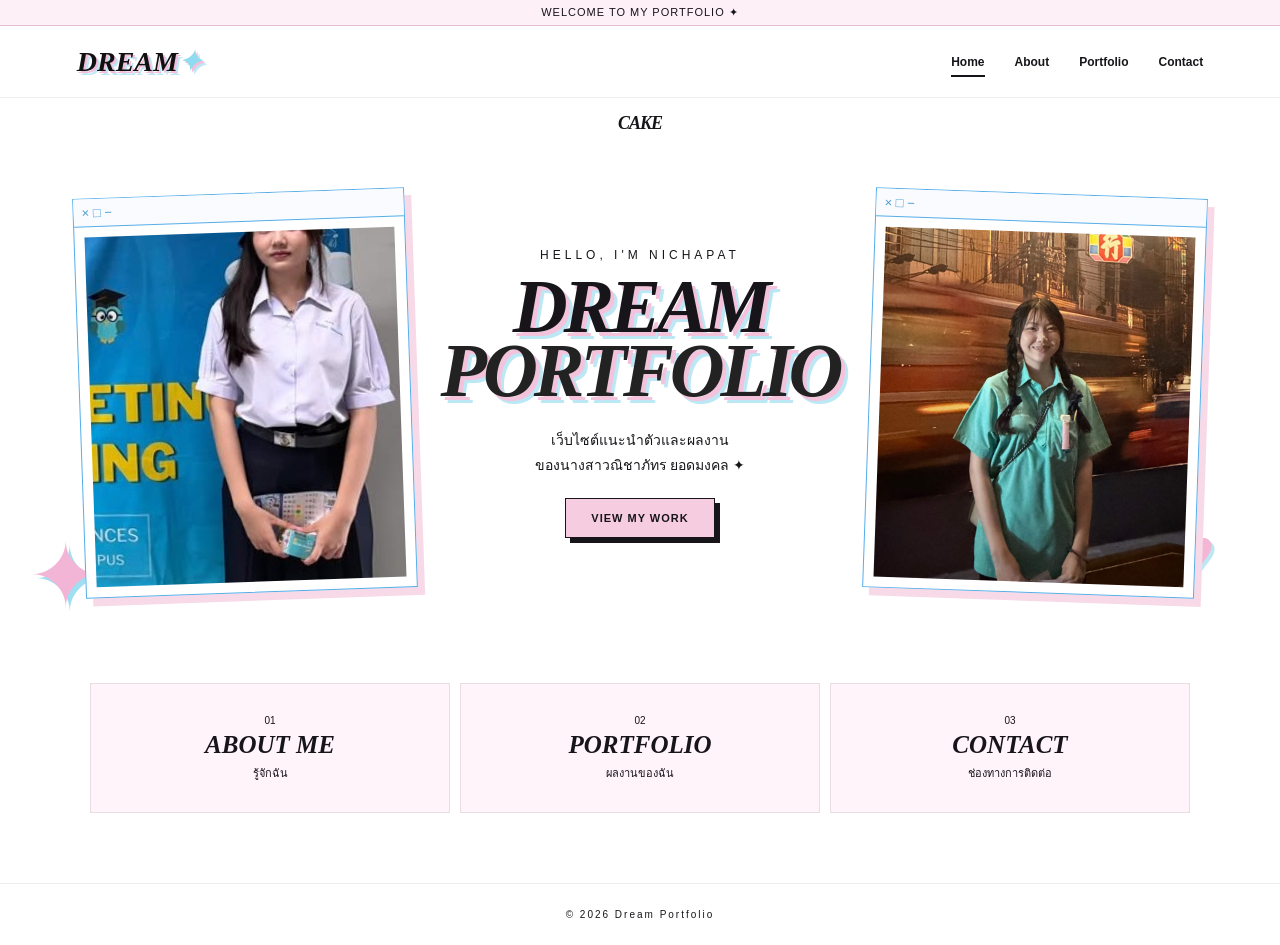
<file: index.html>
<!DOCTYPE html>
<html lang="th">

<head>
    <meta charset="UTF-8">
    <meta name="viewport" content="width=device-width, initial-scale=1.0">

    <title>Dream Portfolio</title>

    <link rel="stylesheet" href="style.css">
</head>

<body>

    <!-- แถบด้านบน -->
    <div class="topbar">
        WELCOME TO MY PORTFOLIO ✦
    </div>


    <!-- เมนู -->
    <header class="navbar">

        <a href="index.html" class="logo">
            DREAM<span>✦</span>
        </a>

        <nav>
            <a href="index.html" class="active">Home</a>
            <a href="about.html">About</a>
            <a href="portfolio.html">Portfolio</a>
            <a href="contact.html">Contact</a>
        </nav>

    </header>


    <!-- HERO -->
    <main>

        <section class="hero">

            <!-- รูปด้านซ้าย -->
            <div class="window left-window">

                <div class="window-bar">
                    × □ −
                </div>

                <!-- ⭐ ใส่รูปตรงนี้ -->
                <img src="P1.jpg" alt="My Photo">

            </div>


            <!-- ข้อความตรงกลาง -->
            <div class="hero-text">

                <p class="small-title">
                    HELLO, I'M NICHAPAT
                </p>

                <h1>
                    DREAM
                    <br>
                    <i>PORTFOLIO</i>
                </h1>

                <p>
                    เว็บไซต์แนะนำตัวและผลงาน
                    <br>
                    ของนางสาวณิชาภัทร ยอดมงคล ✦
                </p>

                <a href="portfolio.html" class="button">
                    VIEW MY WORK
                </a>

            </div>


            <!-- รูปด้านขวา -->
            <div class="window right-window">

                <div class="window-bar">
                    × □ −
                </div>

                <!-- ⭐ ใส่รูปตรงนี้ -->
                <img src="P2.jpg" alt="My Photo">

            </div>


            <!-- ของตกแต่ง -->
            <div class="star">✦</div>
            <div class="heart">♥</div>

        </section>


        <!-- ปุ่มไปหน้าอื่น -->
        <section class="quick-links">

            <a href="about.html">
                <span>01</span>
                <strong>ABOUT ME</strong>
                <small>รู้จักฉัน</small>
            </a>

            <a href="portfolio.html">
                <span>02</span>
                <strong>PORTFOLIO</strong>
                <small>ผลงานของฉัน</small>
            </a>

            <a href="contact.html">
                <span>03</span>
                <strong>CONTACT</strong>
                <small>ช่องทางการติดต่อ</small>
            </a>

        </section>

    </main>


    <footer>
        © 2026 Dream Portfolio
    </footer>

</body>
</html>
</file>
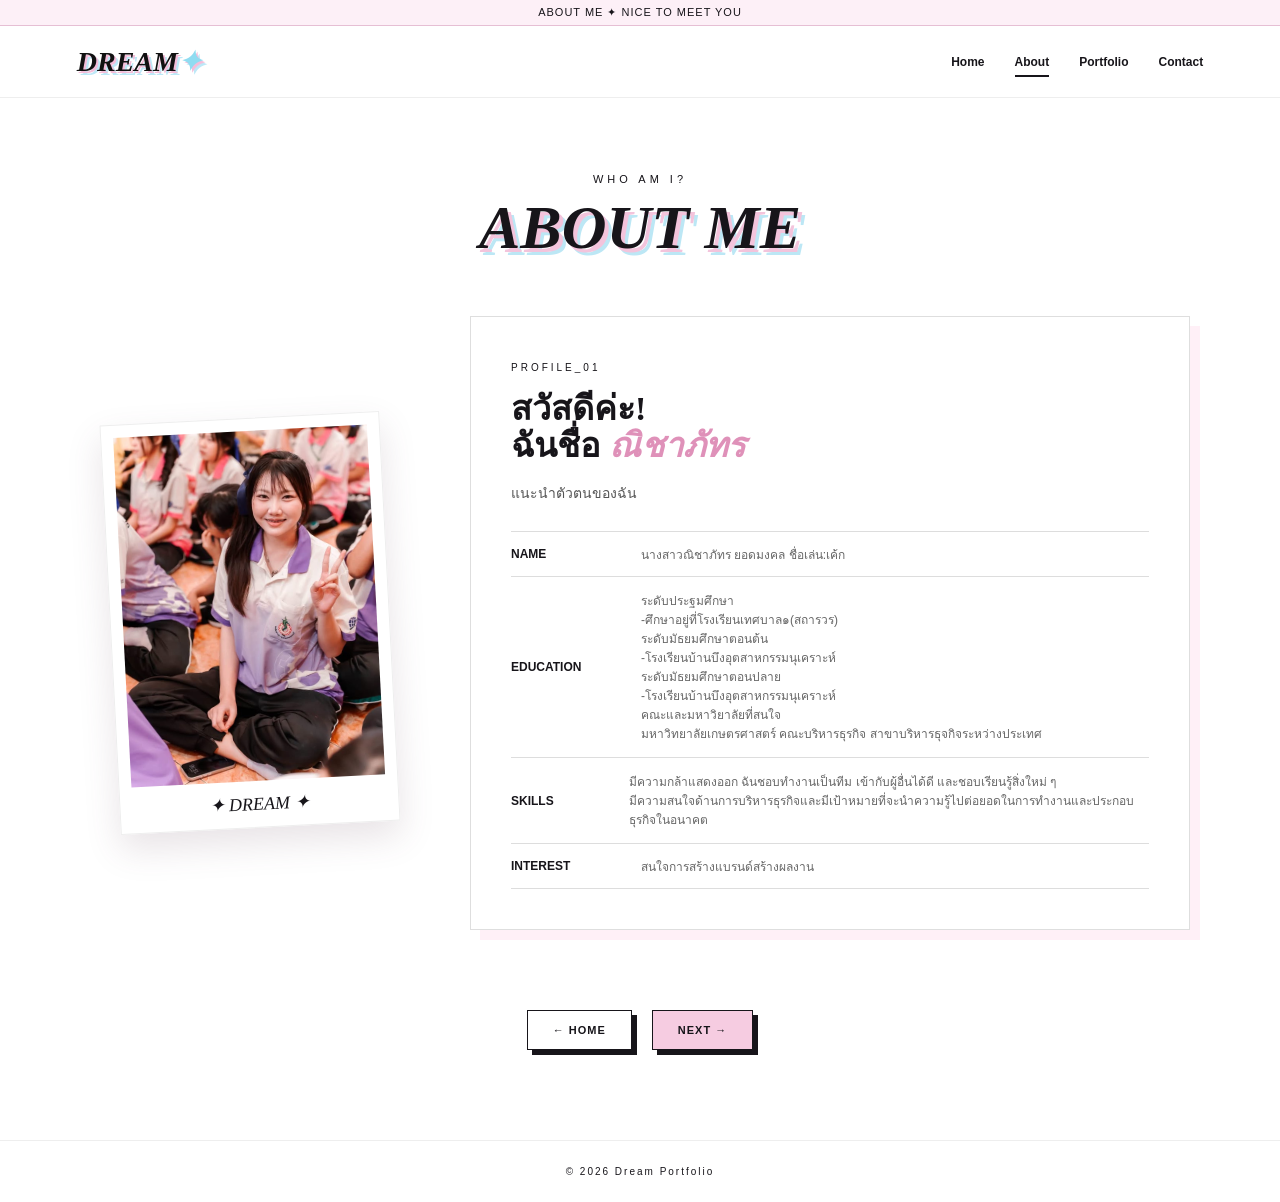
<file: about.html>
<!DOCTYPE html>
<html lang="th">

<head>

    <meta charset="UTF-8">

    <meta name="viewport"
          content="width=device-width, initial-scale=1.0">

    <title>About Me</title>

    <link rel="stylesheet" href="style.css">

</head>

<body>

    <div class="topbar">
        ABOUT ME ✦ NICE TO MEET YOU
    </div>


    <!-- MENU -->
    <header class="navbar">

        <a href="index.html" class="logo">
            DREAM<span>✦</span>
        </a>

        <nav>

            <a href="index.html">
                Home
            </a>

            <a href="about.html" class="active">
                About
            </a>

            <a href="portfolio.html">
                Portfolio
            </a>

            <a href="contact.html">
                Contact
            </a>

        </nav>

    </header>


    <main class="page">

        <div class="page-title">

            <p>WHO AM I?</p>

            <h1>
                ABOUT <i>ME</i>
            </h1>

        </div>


        <section class="about-grid">


            <!-- รูป -->
            <div class="about-photo">

                <!-- ⭐⭐⭐ ใส่รูปตัวเองตรงนี้ ⭐⭐⭐ -->

                <img
                    src="P3.jpg"
                    alt="My Profile"
                >

                <p>
                    ✦ DREAM ✦
                </p>

            </div>


            <!-- ข้อมูล -->
            <div class="about-box">

                <span class="label">
                    PROFILE_01
                </span>


                <h2>
                    สวัสดีค่ะ!
                    <br>
                    ฉันชื่อ
                    <i>ณิชาภัทร</i>
                </h2>


                <p>
                    แนะนำตัวตนของฉัน
                </p>


                <div class="info-list">

                    <div>
                        <b>NAME</b>
                        <span>
                            นางสาวณิชาภัทร ยอดมงคล ชื่อเล่น:เค้ก
                        </span>
                    </div>


                    <div>
                        <b>EDUCATION</b>
                        <span>
                            ⠀ ⠀ <br>
                            ระดับประฐมศึกษา<br>
                            -ศึกษาอยู่ที่โรงเรียนเทศบาล๑(สถารวร)<br>
                            ระดับมัธยมศึกษาตอนต้น<br>
                            -โรงเรียนบ้านบึงอุตสาหกรรมนุเคราะห์<br>
                            ระดับมัธยมศึกษาตอนปลาย<br>
                            -โรงเรียนบ้านบึงอุตสาหกรรมนุเคราะห์<br>
                            คณะและมหาวิยาลัยที่สนใจ<br>
                            มหาวิทยาลัยเกษตรศาสตร์ คณะบริหารธุรกิจ สาขาบริหารธุจกิจระหว่างประเทศ<br>
                            ⠀ ⠀ 
                        </span>
                    </div>


                    <div>
                        <b>SKILLS</b>
                        <span>
                            ⠀ ⠀ <br>
                            มีความกล้าแสดงออก ฉันชอบทำงานเป็นทีม เข้ากับผู้อื่นได้ดี และชอบเรียนรู้สิ่งใหม่ ๆ<br>มีความสนใจด้านการบริหารธุรกิจและมีเป้าหมายที่จะนำความรู้ไปต่อยอดในการทำงานและประกอบธุรกิจในอนาคต<br>
                            ⠀ ⠀ 
                        </span>
                    </div>


                    <div>
                        <b>INTEREST</b>
                        <span>
                            สนใจการสร้างแบรนด์สร้างผลงาน
                        </span>
                    </div>

                </div>

            </div>

        </section>


        <div class="page-actions">

            <a href="index.html"
               class="button secondary">

                ← HOME

            </a>


            <a href="portfolio.html"
               class="button">

                NEXT →

            </a>

        </div>

    </main>


    <footer>
        © 2026 Dream Portfolio
    </footer>

</body>
</html>
</file>
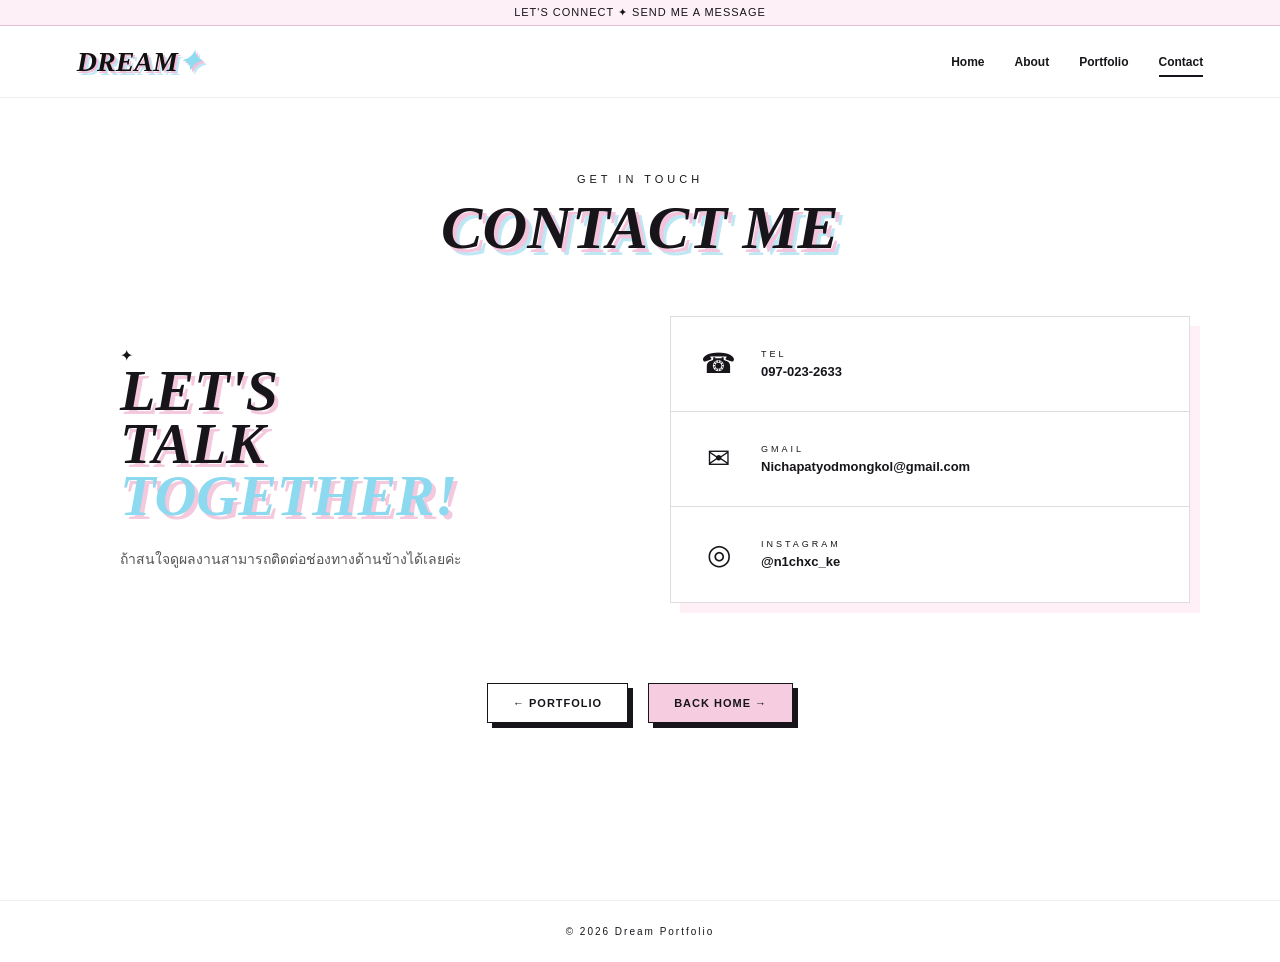
<file: contact.html>
<!DOCTYPE html>
<html lang="th">

<head>

    <meta charset="UTF-8">

    <meta name="viewport"
          content="width=device-width, initial-scale=1.0">

    <title>Contact</title>

    <link rel="stylesheet" href="style.css">

</head>

<body>


    <div class="topbar">
        LET'S CONNECT ✦ SEND ME A MESSAGE
    </div>


    <!-- MENU -->
    <header class="navbar">

        <a href="index.html" class="logo">
            DREAM<span>✦</span>
        </a>


        <nav>

            <a href="index.html">
                Home
            </a>

            <a href="about.html">
                About
            </a>

            <a href="portfolio.html">
                Portfolio
            </a>

            <a href="contact.html"
               class="active">

                Contact

            </a>

        </nav>

    </header>


    <main class="page">


        <div class="page-title">

            <p>
                GET IN TOUCH
            </p>

            <h1>
                CONTACT <i>ME</i>
            </h1>

        </div>


        <section class="contact-grid">


            <div class="contact-note">

                <div class="mini-star">
                    ✦
                </div>


                <h2>

                    LET'S
                    <br>

                    TALK
                    <br>

                    <i>TOGETHER!</i>

                </h2>


                <p>

                    ถ้าสนใจดูผลงานสามารถติดต่อช่องทางด้านข้างได้เลยค่ะ

                </p>

            </div>



            <div class="contact-card">


                <!-- โทร -->
                <a href="tel:0970232633">

                    <span>
                        ☎
                    </span>

                    <div>

                        <small>
                            TEL
                        </small>

                        <b>
                            097-023-2633
                        </b>

                    </div>

                </a>



                <!-- Gmail -->
                <a href="mailto:Nichapatyodmongkol@gmail.com">

                    <span>
                        ✉
                    </span>

                    <div>

                        <small>
                            GMAIL
                        </small>

                        <b>
                            Nichapatyodmongkol@gmail.com
                        </b>

                    </div>

                </a>



                <!-- Instagram -->
                <a href="https://www.instagram.com/n1chxc_ke/">

                    <span>
                        ◎
                    </span>

                    <div>

                        <small>
                            INSTAGRAM
                        </small>

                        <b>
                            @n1chxc_ke
                        </b>

                    </div>

                </a>


            </div>

        </section>


        <div class="page-actions">

            <a href="portfolio.html"
               class="button secondary">

                ← PORTFOLIO

            </a>


            <a href="index.html"
               class="button">

                BACK HOME →

            </a>

        </div>

    </main>


    <footer>
        © 2026 Dream Portfolio
    </footer>


</body>
</html>
</file>
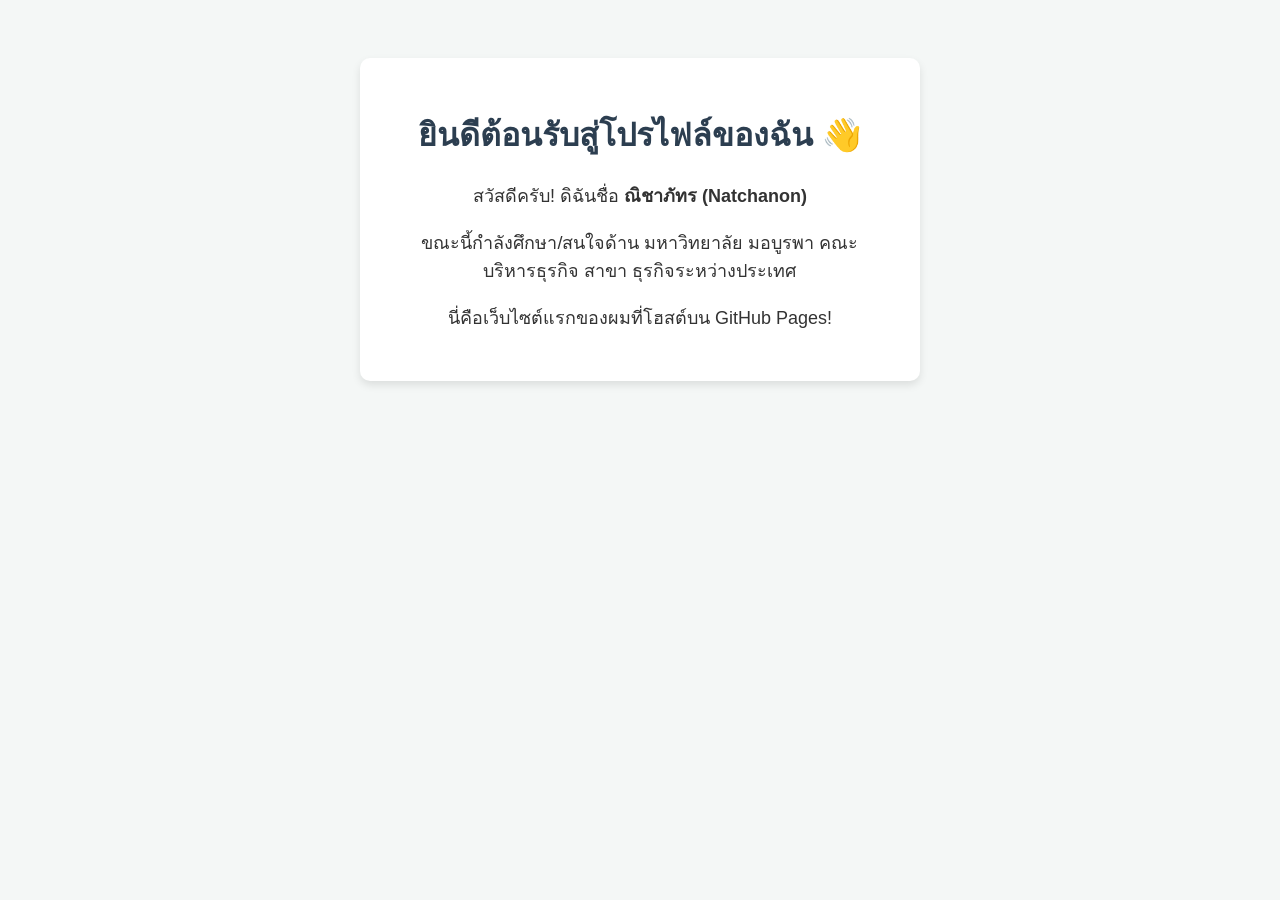
<file: indek.html>
<!DOCTYPE html>
<html lang="th">
<head>
    <meta charset="UTF-8">
    <meta name="viewport" content="width=device-width, initial-scale=1.0">
    <title>ณิชาภัทร ยอดมงคล</title>
    <style>
        body {
            font-family: 'Segoe UI', Tahoma, Geneva, Verdana, sans-serif;
            background-color: #f4f7f6;
            color: #333;
            text-align: center;
            padding: 50px;
        }
        .card {
            background: white;
            padding: 30px;
            border-radius: 10px;
            box-shadow: 0 4px 8px rgba(0,0,0,0.1);
            max-width: 500px;
            margin: 0 auto;
        }
        h1 { color: #2c3e50; }
        p { font-size: 18px; line-height: 1.6; }
    </style>
</head>
<body>

    <div class="card">
        <h1>ยินดีต้อนรับสู่โปรไฟล์ของฉัน 👋</h1>
        <p>สวัสดีครับ! ดิฉันชื่อ <strong>ณิชาภัทร (Natchanon)</strong></p>
        <p>ขณะนี้กำลังศึกษา/สนใจด้าน มหาวิทยาลัย มอบูรพา คณะ บริหารธุรกิจ สาขา ธุรกิจระหว่างประเทศ 
        <p>นี่คือเว็บไซต์แรกของผมที่โฮสต์บน GitHub Pages!</p>
    </div>

</body>
</html>
</file>
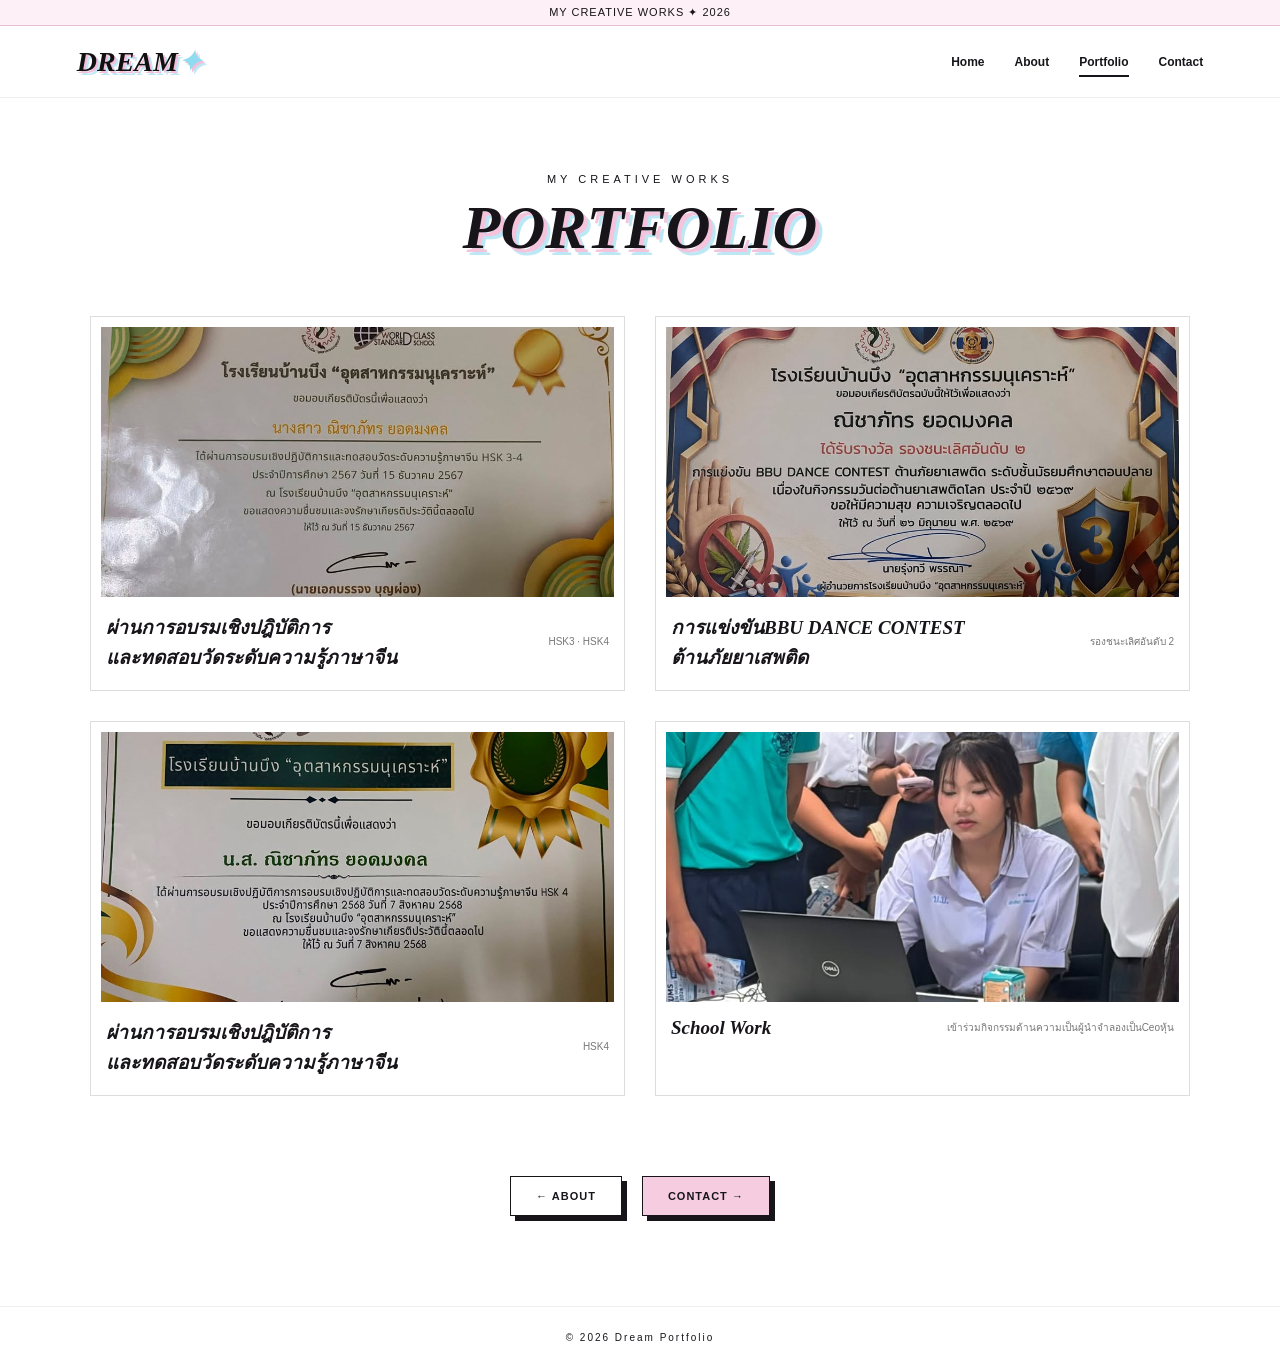
<file: portfolio.html>
<!DOCTYPE html>
<html lang="th">

<head>

    <meta charset="UTF-8">

    <meta name="viewport"
          content="width=device-width, initial-scale=1.0">

    <title>Portfolio</title>

    <link rel="stylesheet" href="style.css">

</head>

<body>

    <div class="topbar">
        MY CREATIVE WORKS ✦ 2026
    </div>


    <!-- MENU -->
    <header class="navbar">

        <a href="index.html" class="logo">
            DREAM<span>✦</span>
        </a>


        <nav>

            <a href="index.html">
                Home
            </a>

            <a href="about.html">
                About
            </a>

            <a href="portfolio.html"
               class="active">

                Portfolio

            </a>

            <a href="contact.html">
                Contact
            </a>

        </nav>

    </header>


    <main class="page">


        <div class="page-title">

            <p>
                MY CREATIVE WORKS
            </p>

            <h1>
                PORTFO<i>LIO</i>
            </h1>

        </div>


        <!-- ผลงาน -->
        <section class="project-grid">


            <!-- PROJECT 1 -->
            <div class="project-card">

                <!-- ⭐⭐⭐ ใส่รูปผลงานที่ 1 ตรงนี้ ⭐⭐⭐ -->

                <img
                    src="K1.jpg"
                    alt="Project 1"
                >

                <div class="project-info">

                    <b>
                        ผ่านการอบรมเชิงปฎิบัติการ<br>และทดสอบวัดระดับความรู้ภาษาจีน
                    </b>

                    <small>
                        HSK3 · HSK4
                    </small>

                </div>

            </div>



            <!-- PROJECT 2 -->
            <div class="project-card">

                <!-- ⭐⭐⭐ ใส่รูปผลงานที่ 2 ตรงนี้ ⭐⭐⭐ -->

                <img
                    src="K2.jpg"
                    alt="Project 2"
                >

                <div class="project-info">

                    <b>
                        การแข่งขันBBU DANCE CONTEST<br>ต้านภัยยาเสพติด
                    </b>

                    <small>
                        รองชนะเลิศอันดับ 2
                    </small>

                </div>

            </div>



            <!-- PROJECT 3 -->
            <div class="project-card">

                <!-- ⭐⭐⭐ ใส่รูปผลงานที่ 3 ตรงนี้ ⭐⭐⭐ -->

                <img
                    src="K3.jpg"
                    alt="Project 3"
                >

                <div class="project-info">

                    <b>
                        ผ่านการอบรมเชิงปฎิบัติการ<br>และทดสอบวัดระดับความรู้ภาษาจีน
                    </b>

                    <small>
                        HSK4
                    </small>

                </div>

            </div>



            <!-- PROJECT 4 -->
            <div class="project-card">

                <!-- ⭐⭐⭐ ใส่รูปผลงานที่ 4 ตรงนี้ ⭐⭐⭐ -->

                <img
                    src="K4.jpg"
                    alt="Project 4"
                >

                <div class="project-info">

                    <b>
                        School Work
                    </b>

                    <small>
                        เข้าร่วมกิจกรรมด้านความเป็นผู้นำจำลองเป็นCeoหุ้น
                    </small>

                </div>

            </div>


        </section>


        <div class="page-actions">

            <a href="about.html"
               class="button secondary">

                ← ABOUT

            </a>


            <a href="contact.html"
               class="button">

                CONTACT →

            </a>

        </div>

    </main>


    <footer>
        © 2026 Dream Portfolio
    </footer>

</body>
</html>
</file>
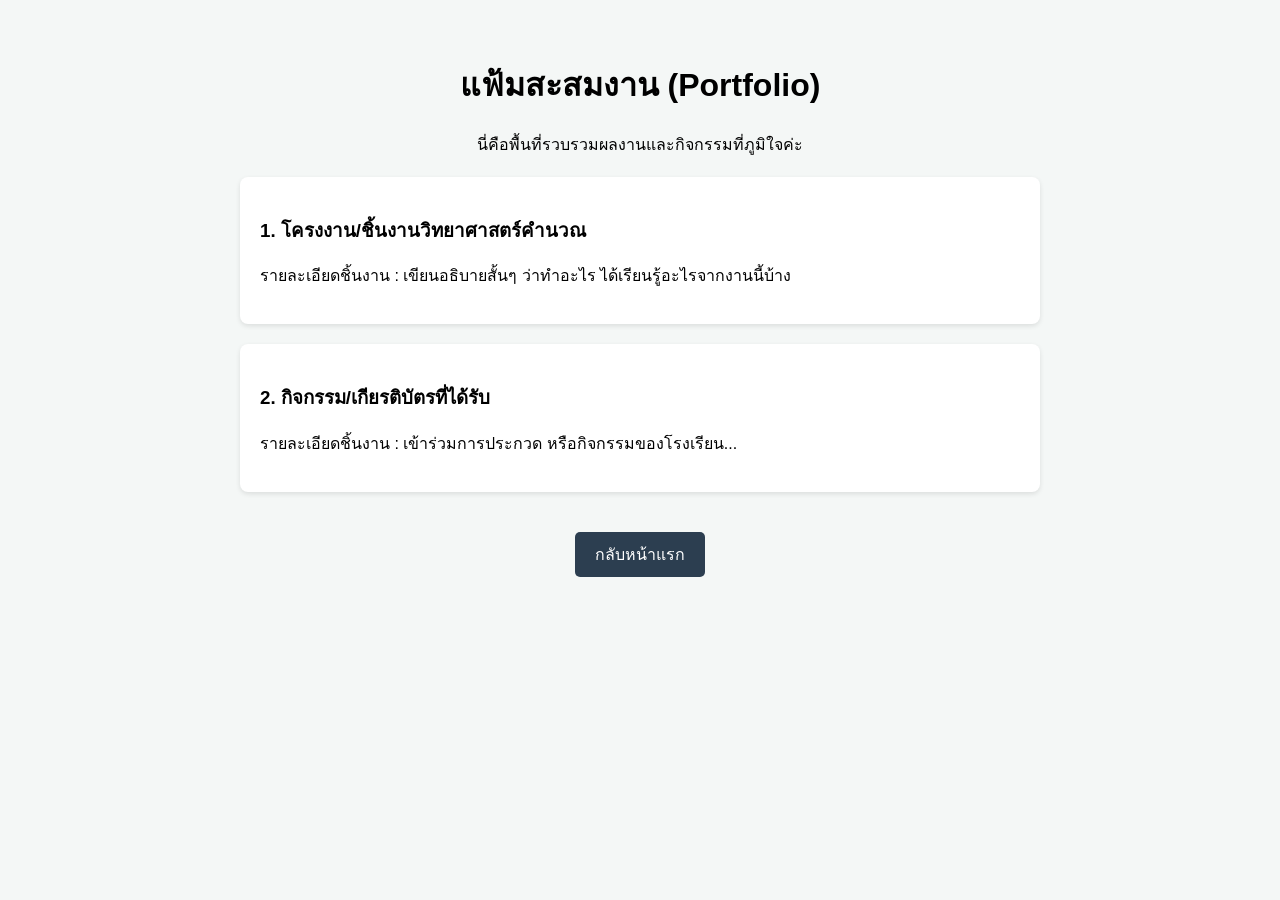
<file: protfolio.html>
<!DOCTYPE html>
<html lang="th">
<head>
<meta charset="UTF-8">
<meta viewport="width=device-width, initial-scale=1.0">
<title>แฟมสะสมงานของฉัน ้ </title>
<style>
body { font-family: sans-serif; background-color: #f4f7f6; text-align: center;
padding: 30px; }
.container { max-width: 800px; margin: 0 auto; }
.project-card { background: white; padding: 20px; margin: 20px 0; border-radius:
8px; box-shadow: 0 2px 5px rgba(0,0,0,0.1); text-align: left; }
.btn { display: inline-block; background: #2c3e50; color: white; padding: 10px
20px; text-decoration: none; border-radius: 5px; margin-top: 20px; }
</style>
</head>
<body>
<div class="container">
<h1> แฟ้มสะสมงาน (Portfolio)</h1>
<p>นี่คือพื้นที่รวบรวมผลงานและกิจกรรมที่ภูมิใจค่ะ</p>
<!-- กล่องผลงานชิ้นที่ 1 -->
<div class="project-card">
<h3>1. โครงงาน/ชิ้นงานวิทยาศาสตร์คำนวณ  </h3>
<p>รายละเอียดชิ้นงาน  : เขียนอธิบายสั้นๆ ว่าทำอะไร ได้เรียนรู้อะไรจากงานนี้บ้าง  </p>
</div>
<!-- กล่องผลงานชิ้นที่ 2 -->
<div class="project-card">
<h3>2. กิจกรรม/เกียรติบัตรที่ได้รับ</h3>
<p>รายละเอียดชิ้นงาน : เข้าร่วมการประกวด หรือกิจกรรมของโรงเรียน...</p>
</div>
<!-- ปุ่มกดกลับหน้าแรก -->
<a href="index.html" class="btn"> กลับหน้าแรก</a>
</div>
</body>
</html>
</file>
<file: style.css>
/* =========================================
   DREAM PORTFOLIO
   Y2K / RETRO / PINK / BLUE
========================================= */

* {
    margin: 0;
    padding: 0;
    box-sizing: border-box;
}

html {
    scroll-behavior: smooth;
}

body {
    background-color: #fff;
    color: #17151a;
    font-family: Arial, Helvetica, sans-serif;
    overflow-x: hidden;
}

a {
    text-decoration: none;
    color: inherit;
}


/* =========================================
   TOP BAR
========================================= */

.topbar {
    width: 100%;
    height: 26px;

    display: flex;
    align-items: center;
    justify-content: center;

    background: #fdf0f7;
    border-bottom: 1px solid #e6bfd4;

    font-size: 11px;
    letter-spacing: 1px;
}


/* =========================================
   NAVBAR
========================================= */

.navbar {
    width: 100%;
    height: 72px;

    display: flex;
    align-items: center;
    justify-content: space-between;

    padding: 0 6%;

    background: white;
    border-bottom: 1px solid #eeeeee;

    position: relative;
    z-index: 50;
}


/* LOGO */

.logo {
    font-family: Georgia, "Times New Roman", serif;

    font-size: 28px;
    font-weight: bold;
    font-style: italic;

    color: #111;

    text-shadow:
        2px 2px 0 #f4bdd9,
        4px 4px 0 #bde8f7;
}

.logo span {
    color: #8fdcf1;
}


/* MENU */

.navbar nav {
    display: flex;
    align-items: center;

    gap: 30px;
}

.navbar nav a {
    position: relative;

    font-size: 12px;
    font-weight: bold;

    padding: 8px 0;
}

.navbar nav a::after {
    content: "";

    position: absolute;

    left: 0;
    bottom: 0;

    width: 0;
    height: 2px;

    background: #17151a;

    transition: width .25s ease;
}

.navbar nav a:hover::after,
.navbar nav a.active::after {
    width: 100%;
}


/* =========================================
   HOME HERO
========================================= */

.hero {
    width: 100%;
    max-width: 1250px;

    min-height: 570px;

    margin: auto;

    padding: 70px 5% 50px;

    display: grid;

    grid-template-columns: 1fr 1.15fr 1fr;

    align-items: center;

    gap: 30px;

    position: relative;

    background:
        linear-gradient(
            rgba(255,255,255,.75),
            rgba(255,255,255,.75)
        );
}


/* SALE TEXT */

.hero::before {
    content: "CAKE";

    position: absolute;

    top: 15px;
    left: 0;
    right: 0;

    text-align: center;

    font-family: Georgia, serif;

    font-size: 18px;

    font-weight: bold;

    font-style: italic;

    letter-spacing: -1px;
}


/* =========================================
   WINDOWS
========================================= */

.window {
    width: 100%;

    background: white;

    border: 1px solid #56aeea;

    box-shadow:
        7px 8px 0 #f8d9e8;

    position: relative;

    padding-top: 28px;

    transform: rotate(-2deg);

    z-index: 2;
}

.right-window {
    transform: rotate(2deg);
}


/* WINDOWS BAR */

.window-bar {
    position: absolute;

    left: 0;
    top: 0;

    width: 100%;
    height: 28px;

    border-bottom: 1px solid #56aeea;

    display: flex;
    align-items: center;

    padding-left: 8px;

    color: #4b9dd5;

    font-size: 13px;

    background: #f9fbff;
}


/* WINDOW IMAGE */

.window img {
    display: block;

    width: calc(100% - 20px);

    height: 350px;

    margin: 10px;

    object-fit: cover;
}


/* =========================================
   HERO CENTER TEXT
========================================= */

.hero-text {
    text-align: center;

    position: relative;

    z-index: 10;
}

.small-title {
    font-size: 12px;

    letter-spacing: 4px;

    margin-bottom: 12px;
}

.hero-text h1 {
    font-family: Georgia, "Times New Roman", serif;

    font-size: clamp(45px, 6vw, 76px);

    line-height: .85;

    font-weight: bold;

    font-style: italic;

    letter-spacing: -4px;

    text-shadow:
        4px 4px 0 #f3c3dc,
        7px 7px 0 #bce7f5;
}

.hero-text h1 i {
    color: #222;
}

.hero-text > p:not(.small-title) {
    margin-top: 25px;

    font-size: 14px;

    line-height: 1.8;
}


/* =========================================
   BUTTON
========================================= */

.button {
    display: inline-block;

    margin-top: 20px;

    padding: 13px 25px;

    background: #f6cce1;

    border: 1px solid #17151a;

    box-shadow: 5px 5px 0 #17151a;

    font-size: 11px;

    font-weight: bold;

    letter-spacing: 1px;

    transition: .2s;
}

.button:hover {
    transform: translate(4px, 4px);

    box-shadow: 1px 1px 0 #17151a;

    background: #bfeaf7;
}

.button.secondary {
    background: white;
}


/* =========================================
   DECORATION
========================================= */

.star {
    position: absolute;

    left: 1%;

    bottom: 40px;

    font-size: 90px;

    color: #f3b5d5;

    text-shadow:
        4px 4px 0 #9edff2;

    z-index: 1;
}

.heart {
    position: absolute;

    right: 4%;

    bottom: 75px;

    font-size: 70px;

    color: #f3b7d5;

    text-shadow: 3px 3px 0 #bce7f5;
}


/* =========================================
   QUICK LINKS
========================================= */

.quick-links {
    width: 90%;
    max-width: 1100px;

    margin: 15px auto 70px;

    display: grid;

    grid-template-columns: repeat(3, 1fr);

    gap: 10px;
}

.quick-links a {
    min-height: 130px;

    display: flex;

    flex-direction: column;

    align-items: center;

    justify-content: center;

    text-align: center;

    background: #fff4f9;

    border: 1px solid #eadce3;

    transition: .25s;
}

.quick-links a:hover {
    transform: translateY(-7px) rotate(-1deg);

    background: #f9d8e9;

    box-shadow: 5px 5px 0 #bce7f5;
}

.quick-links span {
    font-size: 10px;

    margin-bottom: 5px;
}

.quick-links strong {
    font-family: Georgia, serif;

    font-size: 25px;

    font-style: italic;
}

.quick-links small {
    margin-top: 5px;

    font-size: 11px;
}


/* =========================================
   OTHER PAGES
========================================= */

.page {
    width: 90%;
    max-width: 1100px;

    min-height: calc(100vh - 98px);

    margin: auto;

    padding: 75px 0 90px;
}


/* PAGE TITLE */

.page-title {
    text-align: center;

    margin-bottom: 60px;
}

.page-title p {
    font-size: 11px;

    letter-spacing: 4px;

    margin-bottom: 15px;
}

.page-title h1 {
    font-family: Georgia, "Times New Roman", serif;

    font-size: 62px;

    line-height: .9;

    font-style: italic;

    text-shadow:
        4px 4px 0 #f3c4dc,
        7px 7px 0 #bce7f5;
}


/* =========================================
   ABOUT
========================================= */

.about-grid {
    display: grid;

    grid-template-columns: 320px 1fr;

    gap: 60px;

    align-items: center;
}


/* PHOTO */

.about-photo {
    width: 280px;

    padding: 12px;

    background: white;

    border: 1px solid #eee;

    box-shadow:
        0 15px 35px rgba(100,70,90,.15);

    transform: rotate(-3deg);

    margin: auto;

    text-align: center;
}

.about-photo img {
    width: 100%;

    height: 350px;

    display: block;

    object-fit: cover;
}

.about-photo p {
    font-family: Georgia, serif;

    font-size: 18px;

    font-style: italic;

    margin-top: 12px;
}


/* ABOUT BOX */

.about-box {
    padding: 40px;

    background: white;

    border: 1px solid #dedede;

    box-shadow:
        10px 10px 0 #fff0f7;
}

.label {
    font-size: 10px;

    letter-spacing: 3px;
}

.about-box h2 {
    font-family: Georgia, serif;

    font-size: 34px;

    line-height: 1.1;

    margin: 15px 0;
}

.about-box h2 i {
    color: #df91b9;
}

.about-box > p {
    font-size: 14px;

    line-height: 1.9;

    color: #555;
}


/* INFO */

.info-list {
    margin-top: 25px;

    border-top: 1px solid #ddd;
}

.info-list div {
    min-height: 45px;

    display: flex;

    align-items: center;

    gap: 20px;

    border-bottom: 1px solid #ddd;

    font-size: 12px;
}

.info-list b {
    width: 110px;
}

.info-list span {
    color: #666;
}


/* =========================================
   PORTFOLIO
========================================= */

.project-grid {
    display: grid;

    grid-template-columns: repeat(2, 1fr);

    gap: 30px;
}


.project-card {
    display: block;

    padding: 10px;

    background: white;

    border: 1px solid #ddd;

    transition: .25s;
}

.project-card:hover {
    transform: translateY(-7px) rotate(-1deg);

    box-shadow: 8px 8px 0 #f4c7dc;
}


.project-card img {
    width: 100%;

    height: 270px;

    display: block;

    object-fit: cover;
}


.project-info {
    padding: 15px 5px 8px;

    display: flex;

    justify-content: space-between;

    align-items: center;

    gap: 15px;
}

.project-info b {
    font-family: Georgia, serif;

    font-size: 19px;

    font-style: italic;
}

.project-info small {
    font-size: 10px;

    color: #777;
}


/* =========================================
   CONTACT
========================================= */

.contact-grid {
    display: grid;

    grid-template-columns: 1fr 1fr;

    gap: 60px;

    align-items: center;
}


.contact-note {
    position: relative;

    padding: 30px;
}

.contact-note h2 {
    font-family: Georgia, serif;

    font-size: 58px;

    line-height: .9;

    font-style: italic;

    text-shadow:
        4px 4px 0 #f4c8dd;
}

.contact-note h2 i {
    color: #8dd9ef;
}

.contact-note p {
    max-width: 450px;

    margin-top: 25px;

    font-size: 14px;

    line-height: 1.8;

    color: #555;
}


/* CONTACT CARD */

.contact-card {
    background: white;

    border: 1px solid #ddd;

    box-shadow:
        10px 10px 0 #fff0f7;
}

.contact-card a {
    min-height: 95px;

    display: flex;

    align-items: center;

    gap: 20px;

    padding: 20px 25px;

    border-bottom: 1px solid #ddd;

    transition: .2s;
}

.contact-card a:last-child {
    border-bottom: none;
}

.contact-card a:hover {
    background: #fff1f7;
}

.contact-card a > span {
    width: 45px;

    font-size: 28px;

    text-align: center;
}

.contact-card small {
    display: block;

    font-size: 9px;

    letter-spacing: 3px;

    margin-bottom: 5px;
}

.contact-card b {
    display: block;

    font-size: 13px;

    word-break: break-word;
}


/* =========================================
   PAGE BUTTONS
========================================= */

.page-actions {
    display: flex;

    justify-content: center;

    align-items: center;

    gap: 20px;

    margin-top: 60px;
}


/* =========================================
   FOOTER
========================================= */

footer {
    width: 100%;

    padding: 25px;

    text-align: center;

    border-top: 1px solid #eee;

    font-size: 10px;

    letter-spacing: 2px;

    background: #fff;
}


/* =========================================
   TABLET
========================================= */

@media (max-width: 850px) {

    .hero {
        grid-template-columns: 1fr;

        padding-top: 80px;

        max-width: 600px;
    }

    .hero-text {
        order: -1;

        margin-bottom: 20px;
    }

    .window {
        width: 75%;

        margin: auto;
    }

    .quick-links {
        grid-template-columns: 1fr;
    }

    .about-grid {
        grid-template-columns: 1fr;

        gap: 40px;
    }

    .contact-grid {
        grid-template-columns: 1fr;

        gap: 35px;
    }

    .project-grid {
        grid-template-columns: 1fr;
    }

}


/* =========================================
   MOBILE
========================================= */

@media (max-width: 600px) {

    .navbar {
        height: auto;

        min-height: 65px;

        padding: 15px 5%;

        flex-direction: column;

        gap: 12px;
    }

    .navbar nav {
        gap: 15px;
    }

    .navbar nav a {
        font-size: 10px;
    }

    .hero {
        padding-top: 75px;
    }

    .hero-text h1 {
        font-size: 48px;

        letter-spacing: -3px;
    }

    .window {
        width: 90%;
    }

    .window img {
        height: 330px;
    }

    .page {
        padding-top: 50px;
    }

    .page-title h1 {
        font-size: 45px;
    }

    .about-box {
        padding: 25px;
    }

    .contact-note h2 {
        font-size: 45px;
    }

    .project-card img {
        height: 230px;
    }

    .page-actions {
        flex-direction: column;
    }

}
</file>
